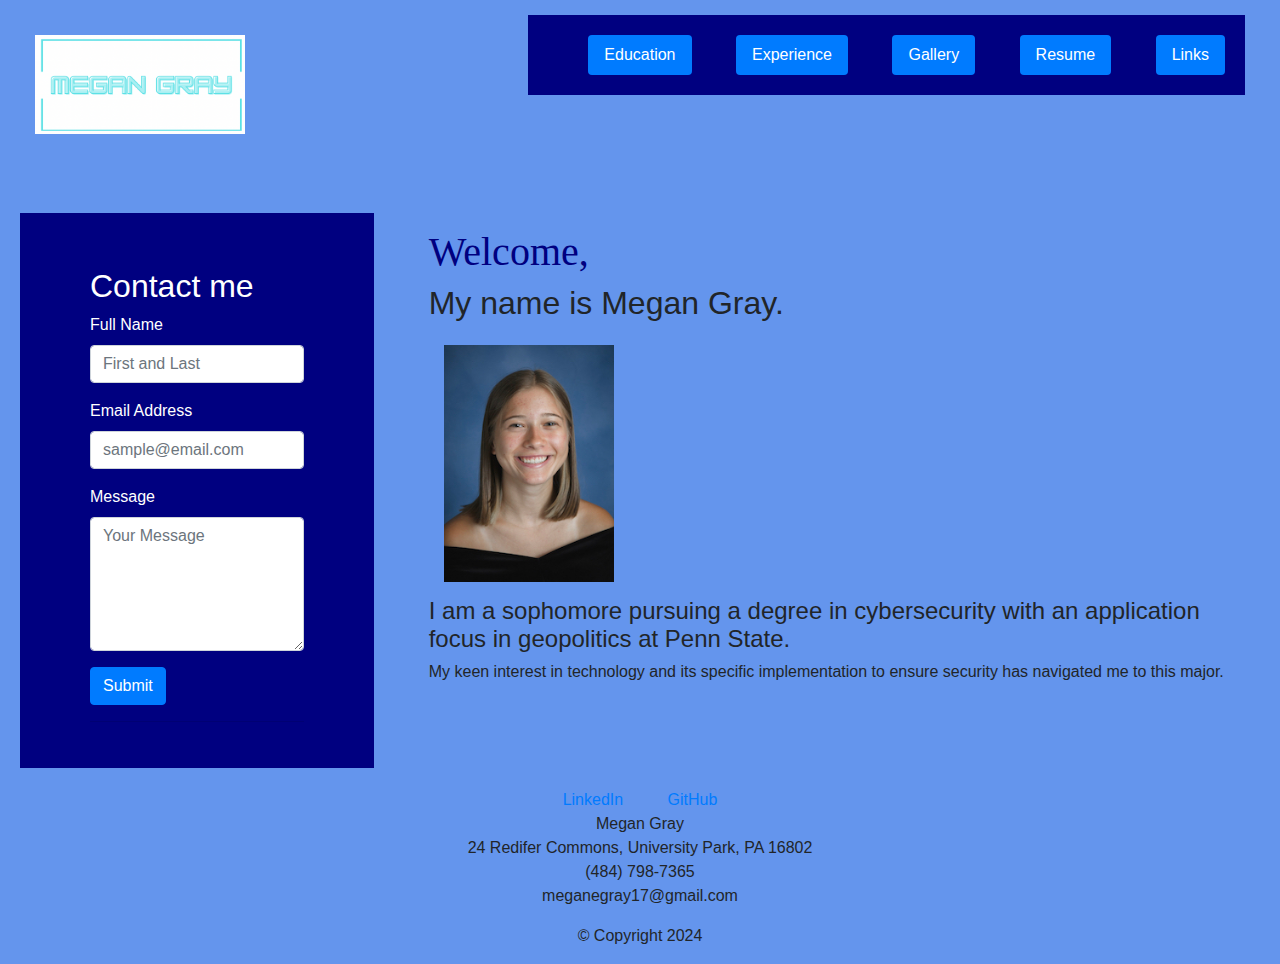
<file: index.html>
<!DOCTYPE html>
<html lang="en">
<head>
    <meta charset="UTF-8">
    <title>Megan Gray</title>
    <link rel="stylesheet" href="https://cdn.jsdelivr.net/npm/bootstrap@4.3.1/dist/css/bootstrap.min.css" integrity="sha384-ggOyR0iXCbMQv3Xipma34MD+dH/1fQ784/j6cY/iJTQUOhcWr7x9JvoRxT2MZw1T" crossorigin="anonymous">
    <link rel="stylesheet" href="resources/styles/styles.css">
</head>
<body class= "index">
<header>
    <a href="index.html">
    <img src="resources/images/up.png" alt="logo" class="logo">
    </a>

    <nav>
        <ul class="nav-pills">
            <li class="nav-item"><a class="nav-link active" href="education.html"> Education</a></li>
            <li class="nav-item"><a class="nav-link active" href="experience.html"> Experience</a></li>
            <li class="nav-item"><a class="nav-link active" href="gallery.html"> Gallery</a></li>
            <li class="nav-item"><a class="nav-link active" href="resume.html"> Resume</a></li>
            <li class="nav-item"><a class="nav-link active" href="weblinks.html"> Links</a></li>
        </ul>
    </nav>
</header>
<br>

<div class="content">
    <div class="sidebar">
        <br>

        <h2>Contact me</h2>
        <form id="fs-frm" name="simple-contact-form" accept-charset="utf-8" action="https://formspree.io/f/mwkgbbzr" method="post">
            <fieldset id="fs-frm-inputs">
                <div class="form-group">
                    <label for="full-name">Full Name</label>
                    <input type="text" class="form-control" name="name" id="full-name" placeholder="First and Last" required="">
                </div>
                <div class="form-group">
                    <label for="email-address">Email Address</label>
                    <input type="email" class="form-control" name="_replyto" id="email-address" placeholder="sample@email.com" required="">
                </div>
                <div class="form-group">
                    <label for="message">Message</label>
                    <textarea class="form-control" rows="5" name="message" id="message" placeholder="Your Message" required=""></textarea>
                </div>
                <input type="hidden" name="_subject" id="email-subject" value="Contact Form Submission">
            </fieldset>
            <button type="submit" class="btn btn-primary">Submit</button>
        </form>

        <hr>

        <div id="apiDisplay"></div>

        <script>
            const div = document.getElementById('apiDisplay');
            const url = 'https://icanhazdadjoke.com/';

            const headers = new Headers({
                'Accept': 'application/json'
            });

            fetch(url, {headers})
                .then((response) => {
                    return response.json();
                })
                .then((data) => {
                    console.log(data);
                    let p = document.createElement('p');
                    p.innerHTML = `${data.joke}`
                    div.appendChild(p);
                })
                .catch(function(error){
                    console.log(error);
                });
        </script>

    </div>

    <div class="displayContent">
        <h1 class = "Intro">Welcome,</h1>
        <h2>My name is Megan Gray.</h2>
        <img src= "resources/images/headshot.jpg" alt="headshot" class="headshot">
        <h4>I am a sophomore pursuing a degree in cybersecurity with an application focus in geopolitics
            at Penn State.</h4>
        <h6>My keen interest in technology and its specific implementation to ensure security has navigated me
        to this major.</h6>
    </div>
</div>

<footer>
    <a href="https://www.linkedin.com/in/megan-gray-317629254/">LinkedIn</a>
    <a href="https://github.com/meganegray1738">GitHub</a>
    <p> Megan Gray <br> 24 Redifer Commons, University Park, PA 16802 <br> (484) 798-7365 <br> meganegray17@gmail.com <br></p>
    <p>&copy; Copyright 2024</p>
</footer>
</body>
</html>
</file>
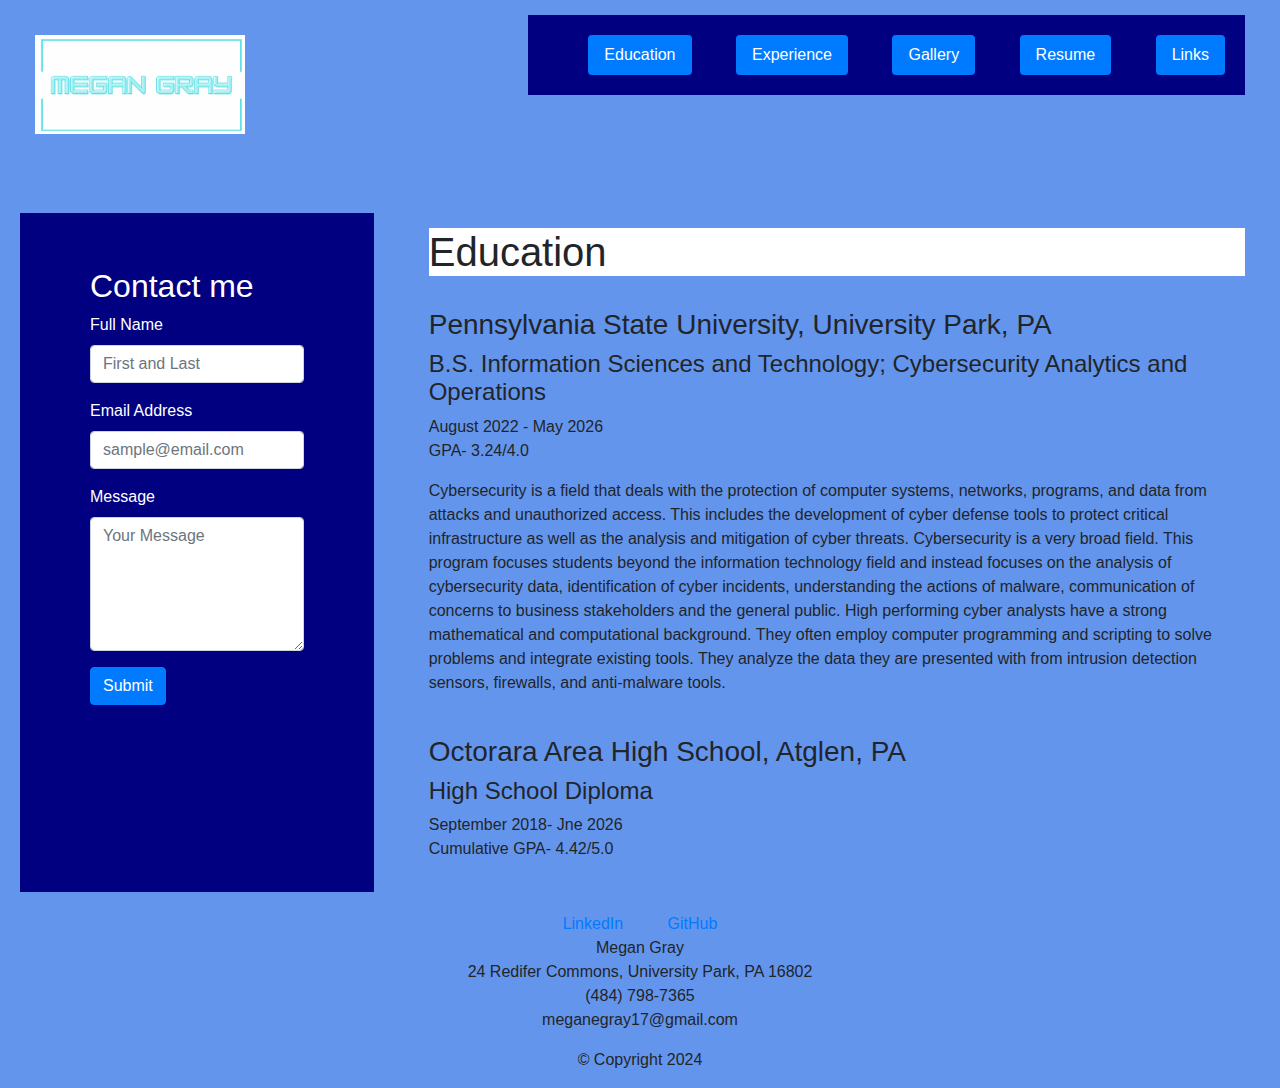
<file: education.html>
<!DOCTYPE html>
<html lang="en">
<head>
    <meta charset="UTF-8">
    <title>Megan Gray</title>
    <link rel="stylesheet" href="https://cdn.jsdelivr.net/npm/bootstrap@4.3.1/dist/css/bootstrap.min.css" integrity="sha384-ggOyR0iXCbMQv3Xipma34MD+dH/1fQ784/j6cY/iJTQUOhcWr7x9JvoRxT2MZw1T" crossorigin="anonymous">
    <link rel="stylesheet" href="resources/styles/styles.css">
</head>
<body>
<header>
    <a href="index.html">
        <img src="resources/images/up.png" alt="logo" class="logo">
    </a>

    <nav>
        <ul class="nav-pills">
            <li class="nav-item"><a class="nav-link active" href="education.html"> Education</a></li>
            <li class="nav-item"><a class="nav-link active" href="experience.html"> Experience</a></li>
            <li class="nav-item"><a class="nav-link active" href="gallery.html"> Gallery</a></li>
            <li class="nav-item"><a class="nav-link active" href="resume.html"> Resume</a></li>
            <li class="nav-item"><a class="nav-link active" href="weblinks.html"> Links</a></li>
        </ul>
    </nav>
</header>
<br>

<div class="content">
    <div class="sidebar">
        <br>

        <h2>Contact me</h2>
        <form id="fs-frm" name="simple-contact-form" accept-charset="utf-8" action="https://formspree.io/f/mwkgbbzr" method="post">
            <fieldset id="fs-frm-inputs">
                <div class="form-group">
                    <label for="full-name">Full Name</label>
                    <input type="text" class="form-control" name="name" id="full-name" placeholder="First and Last" required="">
                </div>
                <div class="form-group">
                    <label for="email-address">Email Address</label>
                    <input type="email" class="form-control" name="_replyto" id="email-address" placeholder="sample@email.com" required="">
                </div>
                <div class="form-group">
                    <label for="message">Message</label>
                    <textarea class="form-control" rows="5" name="message" id="message" placeholder="Your Message" required=""></textarea>
                </div>
                <input type="hidden" name="_subject" id="email-subject" value="Contact Form Submission">
            </fieldset>
            <button type="submit" class="btn btn-primary">Submit</button>
        </form>

        <hr>

        <div id="apiDisplay"></div>

        <script>
            const div = document.getElementById('apiDisplay');
            const url = 'https://icanhazdadjoke.com/';

            const headers = new Headers({
                'Accept': 'application/json'
            });

            fetch(url, {headers})
                .then((response) => {
                    return response.json();
                })
                .then((data) => {
                    console.log(data);
                    let p = document.createElement('p');
                    p.innerHTML = `${data.joke}`
                    div.appendChild(p);
                })
                .catch(function(error){
                    console.log(error);
                });
        </script>

    </div>

    <div class="displayContent">
        <h1>Education</h1>
        <br>
        <h3>Pennsylvania State University, University Park, PA</h3>
        <h4>B.S. Information Sciences and Technology; Cybersecurity Analytics and Operations</h4>
        <p>
            August 2022 - May 2026 <br>
            GPA- 3.24/4.0 <br>
        </p>
        <p class="CyberInfo">
            Cybersecurity is a field that deals with the protection of computer systems, networks, programs,
            and data from attacks and unauthorized access. This includes the development of cyber defense tools
            to protect critical infrastructure as well as the analysis and mitigation of cyber threats.
            Cybersecurity is a very broad field. This program focuses students beyond the information technology
            field and instead focuses on the analysis of cybersecurity data, identification of cyber incidents,
            understanding the actions of malware, communication of concerns to business  stakeholders and the
            general public. High performing cyber analysts have a strong mathematical and computational background.
            They often employ computer programming and scripting to solve problems and integrate existing tools. They
            analyze the data they are presented with from intrusion detection sensors, firewalls, and anti-malware tools.
        </p>
        <br>
        <h3>Octorara Area High School, Atglen, PA</h3>
        <h4> High School Diploma</h4>
        <p>
            September 2018- Jne 2026 <br>
            Cumulative GPA- 4.42/5.0
        </p>

    </div>
</div>

<footer>
    <a href="https://www.linkedin.com/in/megan-gray-317629254/">LinkedIn</a>
    <a href="https://github.com/meganegray1738">GitHub</a>
    <p> Megan Gray <br> 24 Redifer Commons, University Park, PA 16802 <br> (484) 798-7365 <br> meganegray17@gmail.com <br></p>
    <p>&copy; Copyright 2024</p>
</footer>
</body>
</html>
</file>
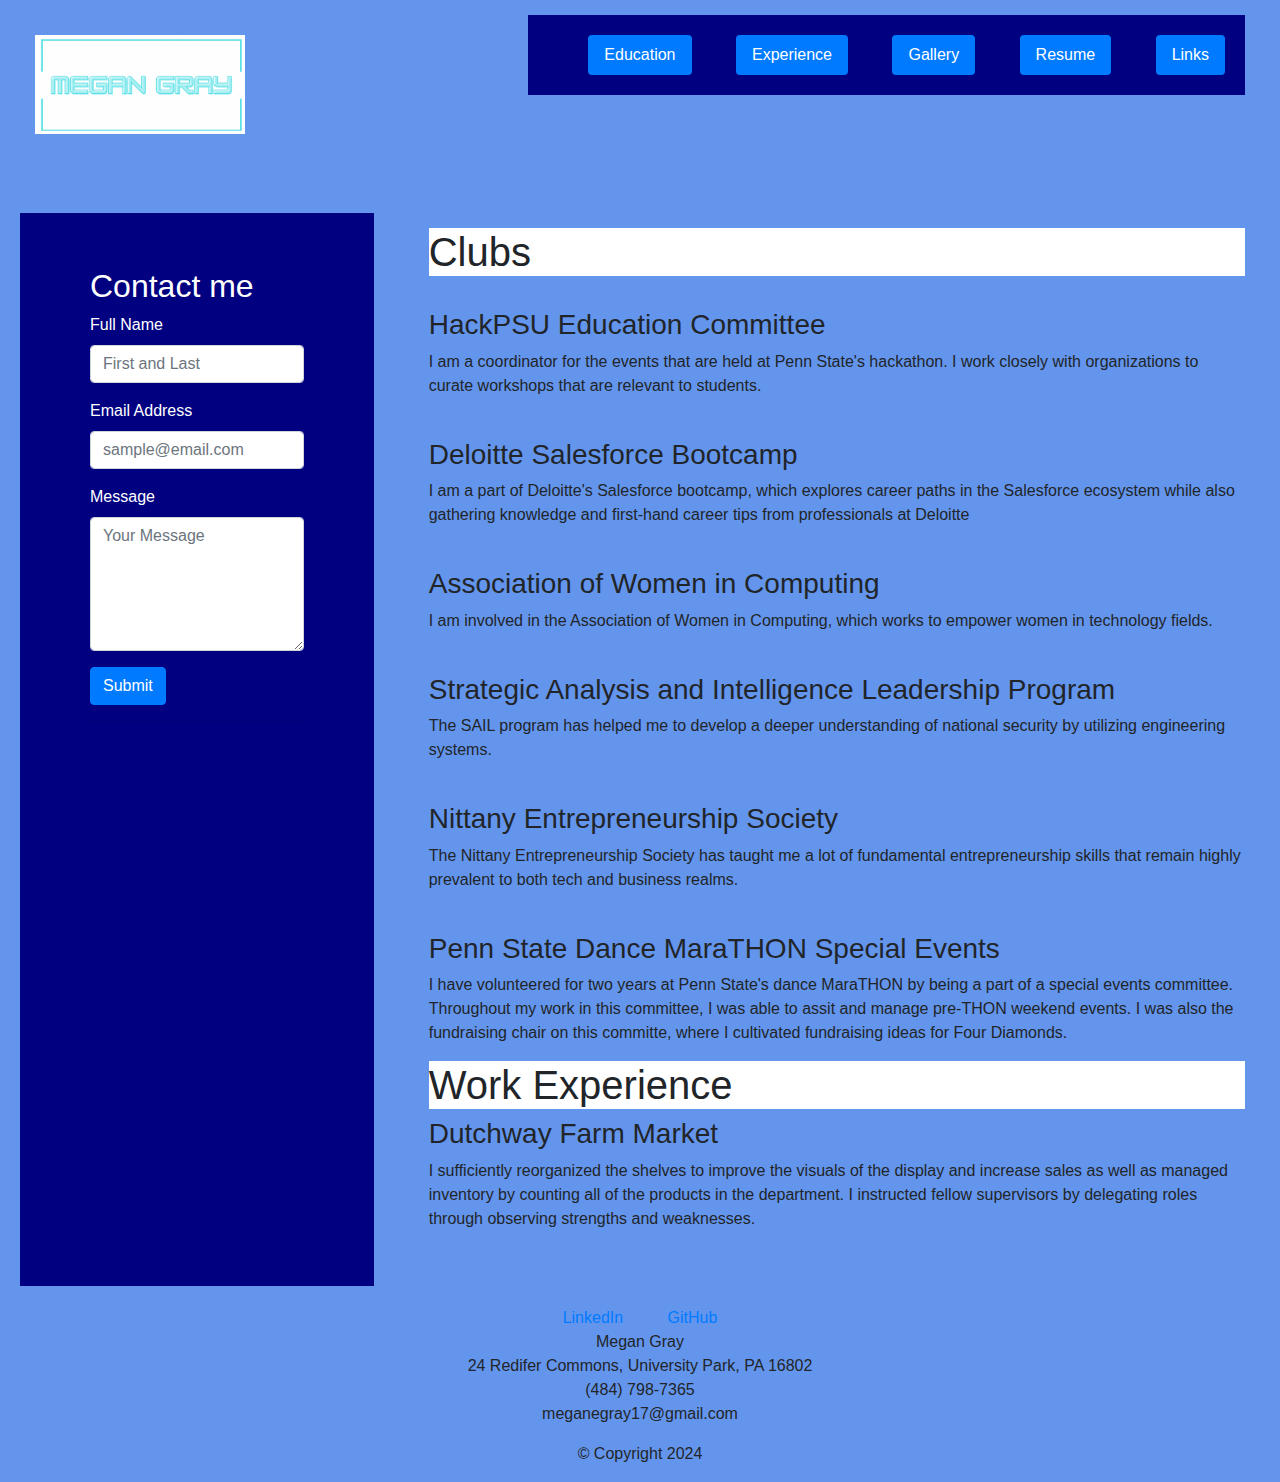
<file: experience.html>
<!DOCTYPE html>
<html lang="en">
<head>
    <meta charset="UTF-8">
    <title>Megan Gray</title>
    <link rel="stylesheet" href="https://cdn.jsdelivr.net/npm/bootstrap@4.3.1/dist/css/bootstrap.min.css" integrity="sha384-ggOyR0iXCbMQv3Xipma34MD+dH/1fQ784/j6cY/iJTQUOhcWr7x9JvoRxT2MZw1T" crossorigin="anonymous">
    <link rel="stylesheet" href="resources/styles/styles.css">
</head>
<body>
<header>
    <a href="index.html">
        <img src="resources/images/up.png" alt="logo" class="logo">
    </a>

    <nav>
        <ul class="nav-pills">
            <li class="nav-item"><a class="nav-link active" href="education.html"> Education</a></li>
            <li class="nav-item"><a class="nav-link active" href="experience.html"> Experience</a></li>
            <li class="nav-item"><a class="nav-link active" href="gallery.html"> Gallery</a></li>
            <li class="nav-item"><a class="nav-link active" href="resume.html"> Resume</a></li>
            <li class="nav-item"><a class="nav-link active" href="weblinks.html"> Links</a></li>
        </ul>
    </nav>
</header>
<br>

<div class="content">
    <div class="sidebar">
        <br>

        <h2>Contact me</h2>
        <form id="fs-frm" name="simple-contact-form" accept-charset="utf-8" action="https://formspree.io/f/mwkgbbzr" method="post">
            <fieldset id="fs-frm-inputs">
                <div class="form-group">
                    <label for="full-name">Full Name</label>
                    <input type="text" class="form-control" name="name" id="full-name" placeholder="First and Last" required="">
                </div>
                <div class="form-group">
                    <label for="email-address">Email Address</label>
                    <input type="email" class="form-control" name="_replyto" id="email-address" placeholder="sample@email.com" required="">
                </div>
                <div class="form-group">
                    <label for="message">Message</label>
                    <textarea class="form-control" rows="5" name="message" id="message" placeholder="Your Message" required=""></textarea>
                </div>
                <input type="hidden" name="_subject" id="email-subject" value="Contact Form Submission">
            </fieldset>
            <button type="submit" class="btn btn-primary">Submit</button>
        </form>

        <hr>

        <div id="apiDisplay"></div>

        <script>
            const div = document.getElementById('apiDisplay');
            const url = 'https://icanhazdadjoke.com/';

            const headers = new Headers({
                'Accept': 'application/json'
            });

            fetch(url, {headers})
                .then((response) => {
                    return response.json();
                })
                .then((data) => {
                    console.log(data);
                    let p = document.createElement('p');
                    p.innerHTML = `${data.joke}`
                    div.appendChild(p);
                })
                .catch(function(error){
                    console.log(error);
                });
        </script>
    </div>

    <div class="displayContent">
        <h1>Clubs</h1>
        <br>
        <h3>HackPSU Education Committee</h3>
        <p>
            I am a coordinator for the events that are held at Penn State's hackathon.
            I work closely with organizations to curate workshops that are relevant to
            students.
        </p>
        <br>
        <h3>Deloitte Salesforce Bootcamp</h3>
        <p>
            I am a part of Deloitte's Salesforce bootcamp, which explores career paths
            in the Salesforce ecosystem while also gathering knowledge and
            first-hand career tips from professionals at Deloitte
        </p>
        <br>
        <h3>Association of Women in Computing</h3>
        <p>
            I am involved in the Association of Women in Computing, which works
            to empower women in technology fields.
        </p>
        <br>
        <h3>Strategic Analysis and Intelligence Leadership Program</h3>
        <p>
           The SAIL program has helped me to develop a deeper understanding of national security
            by utilizing engineering systems.
        </p>
        <br>
        <h3>Nittany Entrepreneurship Society</h3>
        <p>
            The Nittany Entrepreneurship Society has taught me a lot of fundamental entrepreneurship
            skills that remain highly prevalent to both tech and business realms.
        </p>
        <br>
        <h3>Penn State Dance MaraTHON Special Events</h3>
        <p>
            I have volunteered for two years at Penn State's dance MaraTHON by being a part of a special
            events committee. Throughout my work in this committee, I was able to assit and manage
            pre-THON weekend events. I was also the fundraising chair on this committe, where I
            cultivated fundraising ideas for Four Diamonds.
        </p>
        <h1>Work Experience</h1>
        <h3>Dutchway Farm Market</h3>
        <p>
            I sufficiently reorganized the shelves to improve the visuals of the display and increase sales
            as well as managed inventory by counting all of the products in the department.
            I instructed fellow supervisors by delegating roles through observing strengths and weaknesses.
        </p>
        <br>
    </div>
</div>

<footer>
    <a href="https://www.linkedin.com/in/megan-gray-317629254/">LinkedIn</a>
    <a href="https://github.com/meganegray1738">GitHub</a>
    <p> Megan Gray <br> 24 Redifer Commons, University Park, PA 16802 <br> (484) 798-7365 <br> meganegray17@gmail.com <br></p>
    <p>&copy; Copyright 2024</p>
</footer>
</body>
</html>
</file>
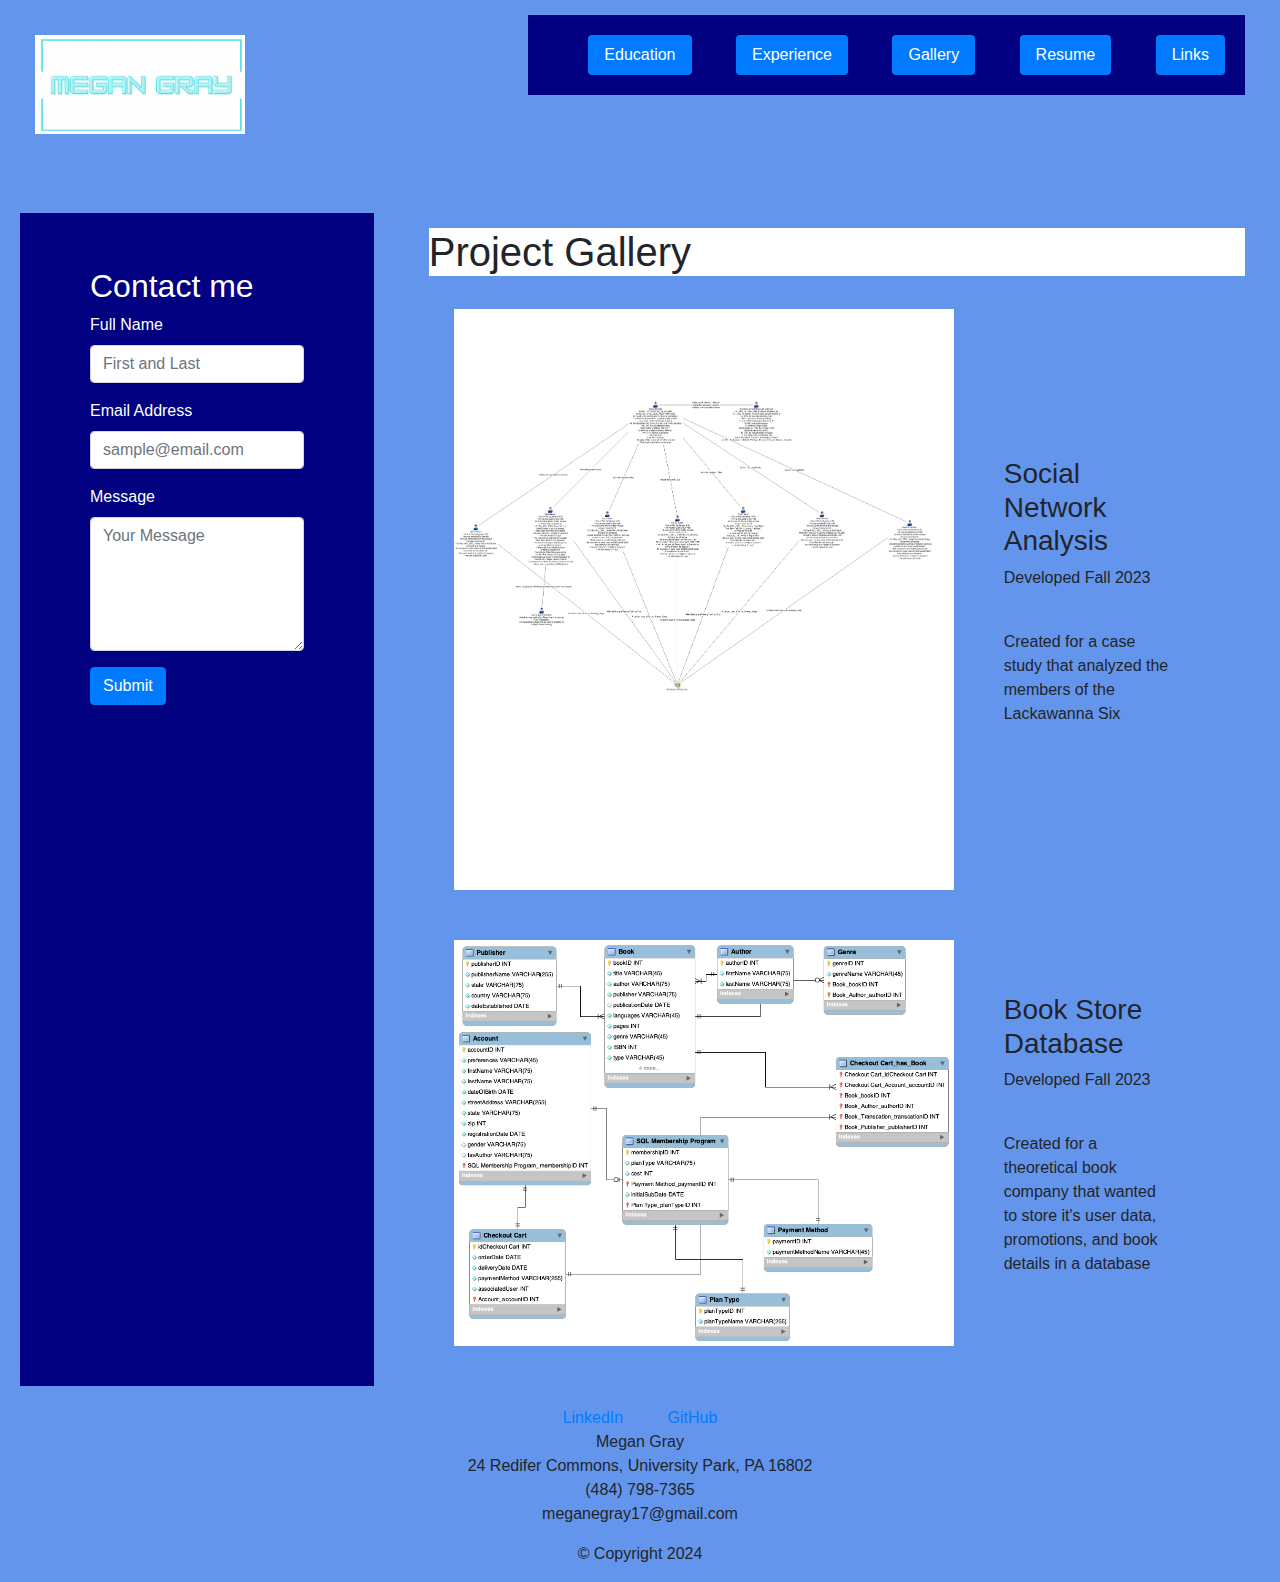
<file: gallery.html>
<!DOCTYPE html>
<html lang="en">
<head>
    <meta charset="UTF-8">
    <title>Megan Gray</title>
    <link rel="stylesheet" href="https://cdn.jsdelivr.net/npm/bootstrap@4.3.1/dist/css/bootstrap.min.css" integrity="sha384-ggOyR0iXCbMQv3Xipma34MD+dH/1fQ784/j6cY/iJTQUOhcWr7x9JvoRxT2MZw1T" crossorigin="anonymous">
    <link rel="stylesheet" href="resources/styles/styles.css">
</head>
<body>
<header>
    <a href="index.html">
        <img src="resources/images/up.png" alt="logo" class="logo">
    </a>

    <nav>
        <ul class="nav-pills">
            <li class="nav-item"><a class="nav-link active" href="education.html"> Education</a></li>
            <li class="nav-item"><a class="nav-link active" href="experience.html"> Experience</a></li>
            <li class="nav-item"><a class="nav-link active" href="gallery.html"> Gallery</a></li>
            <li class="nav-item"><a class="nav-link active" href="resume.html"> Resume</a></li>
            <li class="nav-item"><a class="nav-link active" href="weblinks.html"> Links</a></li>
        </ul>
    </nav>
</header>
<br>

<div class="content">
    <div class="sidebar">
        <br>

        <h2>Contact me</h2>
        <form id="fs-frm" name="simple-contact-form" accept-charset="utf-8" action="https://formspree.io/f/mwkgbbzr" method="post">
            <fieldset id="fs-frm-inputs">
                <div class="form-group">
                    <label for="full-name">Full Name</label>
                    <input type="text" class="form-control" name="name" id="full-name" placeholder="First and Last" required="">
                </div>
                <div class="form-group">
                    <label for="email-address">Email Address</label>
                    <input type="email" class="form-control" name="_replyto" id="email-address" placeholder="sample@email.com" required="">
                </div>
                <div class="form-group">
                    <label for="message">Message</label>
                    <textarea class="form-control" rows="5" name="message" id="message" placeholder="Your Message" required=""></textarea>
                </div>
                <input type="hidden" name="_subject" id="email-subject" value="Contact Form Submission">
            </fieldset>
            <button type="submit" class="btn btn-primary">Submit</button>
        </form>

        <hr>

        <div id="apiDisplay"></div>

        <script>
            const div = document.getElementById('apiDisplay');
            const url = 'https://icanhazdadjoke.com/';

            const headers = new Headers({
                'Accept': 'application/json'
            });

            fetch(url, {headers})
                .then((response) => {
                    return response.json();
                })
                .then((data) => {
                    console.log(data);
                    let p = document.createElement('p');
                    p.innerHTML = `${data.joke}`
                    div.appendChild(p);
                })
                .catch(function(error){
                    console.log(error);
                });
        </script>

    </div>

    <div class="displayContent">
        <h1>Project Gallery</h1>
        <table id="galleryTable"></table>
        <script>
            const table = document.getElementById('galleryTable');
            const pathToJSON = 'resources/api/data.json';

            fetch(pathToJSON)
                .then((response) => {
                return response.json();
            })
                .then((data) => {
                console.log(data);
                data.forEach((item) => {
                    const row = table.insertRow();
                    const cell1 = row.insertCell(0);
                    const cell2 = row.insertCell(1);
                    const cell3 = row.insertCell(2);

                    cell1.innerHTML = `<img src="${item.mediaLink}" alt = "Project Image">`;
                    cell2.innerHTML = `<h3>${item.title}</h3><p>${item.date}</p><br><p>${item.description}</p>`
                    })
            })
                .catch(function (error){
                    console.log(error);
            });

        </script>
    </div>
</div>

<footer>
    <a href="https://www.linkedin.com/in/megan-gray-317629254/">LinkedIn</a>
    <a href="https://github.com/meganegray1738">GitHub</a>
    <p> Megan Gray <br> 24 Redifer Commons, University Park, PA 16802 <br> (484) 798-7365 <br> meganegray17@gmail.com <br></p>
    <p>&copy; Copyright 2024</p>
</footer>
</body>

</html>
</file>
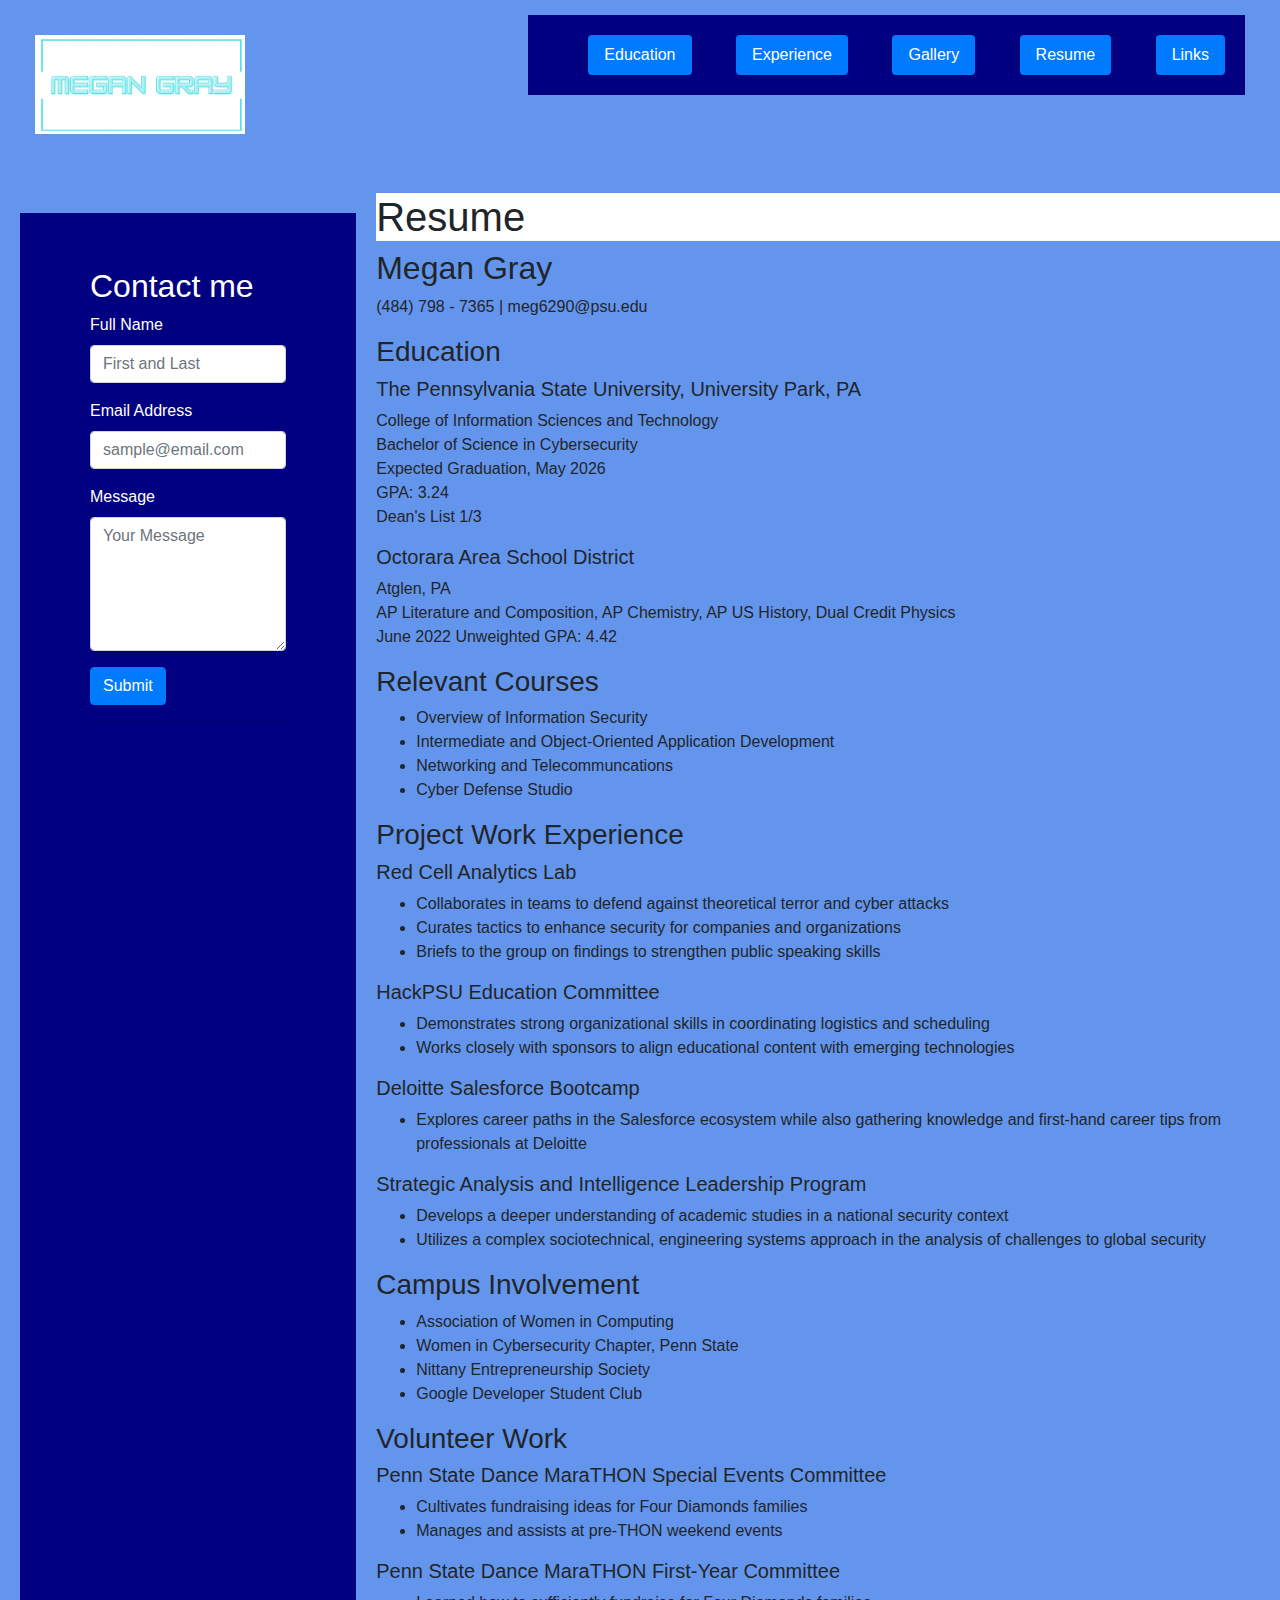
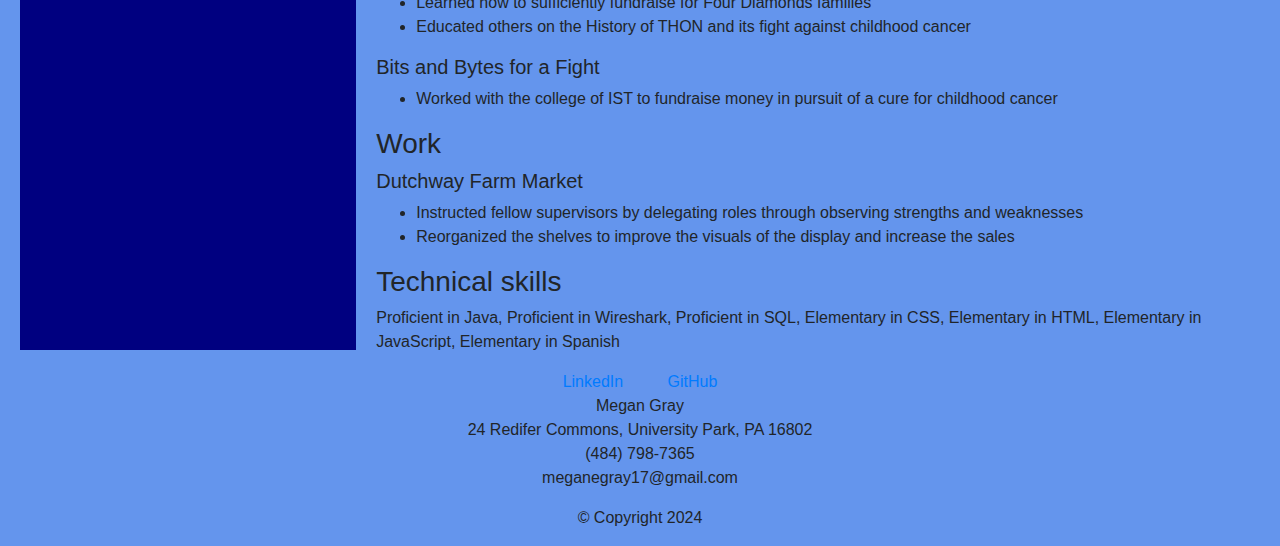
<file: resume.html>
<!DOCTYPE html>
<html lang="en">
<head>
    <meta charset="UTF-8">
    <title>Megan Gray</title>
    <link rel="stylesheet" href="https://cdn.jsdelivr.net/npm/bootstrap@4.3.1/dist/css/bootstrap.min.css" integrity="sha384-ggOyR0iXCbMQv3Xipma34MD+dH/1fQ784/j6cY/iJTQUOhcWr7x9JvoRxT2MZw1T" crossorigin="anonymous">
    <link rel="stylesheet" href="resources/styles/styles.css">
</head>
<body>
<header>
    <a href="index.html">
        <img src="resources/images/up.png" alt="logo" class="logo">
    </a>

    <nav>
        <ul class="nav-pills">
            <li class="nav-item"><a class="nav-link active" href="education.html"> Education</a></li>
            <li class="nav-item"><a class="nav-link active" href="experience.html"> Experience</a></li>
            <li class="nav-item"><a class="nav-link active" href="gallery.html"> Gallery</a></li>
            <li class="nav-item"><a class="nav-link active" href="resume.html"> Resume</a></li>
            <li class="nav-item"><a class="nav-link active" href="weblinks.html"> Links</a></li>
        </ul>
    </nav>
</header>
<br>

<div class="content">
    <div class="sidebar">
        <br>

        <h2>Contact me</h2>
        <form id="fs-frm" name="simple-contact-form" accept-charset="utf-8" action="https://formspree.io/f/mwkgbbzr" method="post">
            <fieldset id="fs-frm-inputs">
                <div class="form-group">
                    <label for="full-name">Full Name</label>
                    <input type="text" class="form-control" name="name" id="full-name" placeholder="First and Last" required="">
                </div>
                <div class="form-group">
                    <label for="email-address">Email Address</label>
                    <input type="email" class="form-control" name="_replyto" id="email-address" placeholder="sample@email.com" required="">
                </div>
                <div class="form-group">
                    <label for="message">Message</label>
                    <textarea class="form-control" rows="5" name="message" id="message" placeholder="Your Message" required=""></textarea>
                </div>
                <input type="hidden" name="_subject" id="email-subject" value="Contact Form Submission">
            </fieldset>
            <button type="submit" class="btn btn-primary">Submit</button>
        </form>

        <hr>

        <div id="apiDisplay"></div>

        <script>
            const div = document.getElementById('apiDisplay');
            const url = 'https://icanhazdadjoke.com/';

            const headers = new Headers({
                'Accept': 'application/json'
            });

            fetch(url, {headers})
                .then((response) => {
                    return response.json();
                })
                .then((data) => {
                    console.log(data);
                    let p = document.createElement('p');
                    p.innerHTML = `${data.joke}`
                    div.appendChild(p);
                })
                .catch(function(error){
                    console.log(error);
                });
        </script>

    </div>

    <div class="resume">
        <h1>Resume</h1>
        <h2>Megan Gray</h2>
        <p>(484) 798 - 7365 | meg6290@psu.edu</p>
        <h3>Education</h3>

        <h5>The Pennsylvania State University, University Park, PA</h5>
            <p>College of Information Sciences and Technology <br>
            Bachelor of Science in Cybersecurity <br>
            Expected Graduation, May 2026 <br>
            GPA: 3.24 <br>
            Dean's List 1/3 <br>
        </p>
        <h5>Octorara Area School District</h5>
        <p>
            Atglen, PA <br>
            AP Literature and Composition, AP Chemistry, AP US History, Dual Credit Physics <br>  	                                         June 2022
            Unweighted GPA: 4.42 <br>
        </p>

        <h3>Relevant Courses</h3>
        <ul>
            <li>Overview of Information Security</li>
            <li>Intermediate and Object-Oriented Application Development</li>
            <li>Networking and Telecommuncations</li>
            <li>Cyber Defense Studio</li>
        </ul>

        <h3>Project Work Experience</h3>
        <h5>Red Cell Analytics Lab</h5>
        <ul>
            <li>Collaborates in teams to defend against theoretical terror and cyber attacks</li>
            <li>Curates tactics to enhance security for companies and organizations</li>
            <li>Briefs to the group on findings to strengthen public speaking skills</li>
        </ul>
        <h5>HackPSU Education Committee</h5>
        <ul>
            <li>Demonstrates strong organizational skills in coordinating logistics and scheduling</li>
            <li>Works closely with sponsors to align educational content with emerging technologies</li>
        </ul>
        <h5>Deloitte Salesforce Bootcamp</h5>
        <ul>
            <li>Explores career paths in the Salesforce ecosystem while also gathering knowledge and
                first-hand career tips from professionals at Deloitte
            </li>
        </ul>
        <h5>Strategic Analysis and Intelligence Leadership Program</h5>
        <ul>
            <li>Develops a deeper understanding of academic studies in a national security context</li>
            <li>Utilizes a complex sociotechnical, engineering systems approach in the analysis of challenges to global security</li>
        </ul>

        <h3>Campus Involvement</h3>
        <ul>
            <li>Association of Women in Computing</li>
            <li>Women in Cybersecurity Chapter, Penn State</li>
            <li>Nittany Entrepreneurship Society</li>
            <li>Google Developer Student Club</li>
        </ul>

        <h3>Volunteer Work</h3>
        <h5>Penn State Dance MaraTHON Special Events Committee</h5>
        <ul>
            <li>Cultivates fundraising ideas for Four Diamonds families </li>
            <li>Manages and assists at pre-THON weekend events</li>
        </ul>
        <h5>Penn State Dance MaraTHON First-Year Committee</h5>
        <ul>
            <li>Learned how to sufficiently fundraise for Four Diamonds families</li>
            <li>Educated others on the History of THON and its fight against childhood cancer</li>
        </ul>
        <h5>Bits and Bytes for a Fight</h5>
        <ul>
            <li>Worked with the college of IST to fundraise money in pursuit of a cure for childhood cancer
            </li>
        </ul>

        <h3>Work</h3>
        <h5>Dutchway Farm Market</h5>
        <ul>
            <li>Instructed fellow supervisors by delegating roles through observing strengths and weaknesses</li>
            <li>Reorganized the shelves to improve the visuals of the display and increase the sales
            </li>
        </ul>

        <h3>Technical skills</h3>
        <p>Proficient in Java,    Proficient  in Wireshark,    Proficient in SQL,     Elementary in CSS,     Elementary  in HTML,    Elementary in JavaScript,    Elementary in Spanish
        </p>
    </div>
</div>

<footer>
    <a href="https://www.linkedin.com/in/megan-gray-317629254/">LinkedIn</a>
    <a href="https://github.com/meganegray1738">GitHub</a>
    <p> Megan Gray <br> 24 Redifer Commons, University Park, PA 16802 <br> (484) 798-7365 <br> meganegray17@gmail.com <br></p>
    <p>&copy; Copyright 2024</p>
</footer>
</body>
</html>
</file>
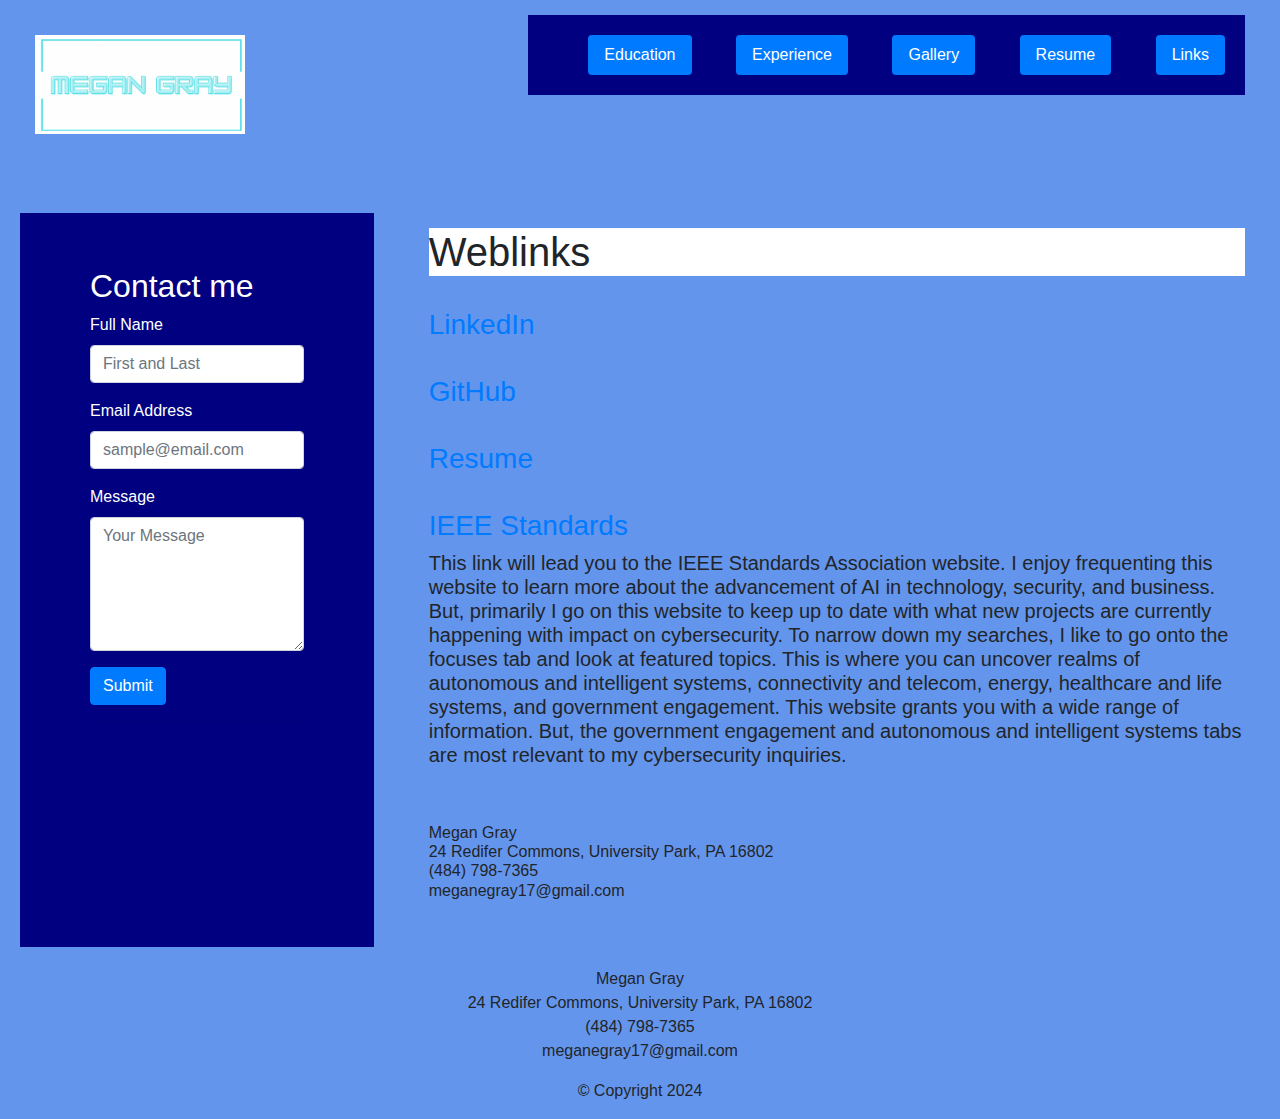
<file: weblinks.html>
<!DOCTYPE html>
<html lang="en">
<head>
    <meta charset="UTF-8">
    <title>Megan Gray</title>
    <link rel="stylesheet" href="https://cdn.jsdelivr.net/npm/bootstrap@4.3.1/dist/css/bootstrap.min.css" integrity="sha384-ggOyR0iXCbMQv3Xipma34MD+dH/1fQ784/j6cY/iJTQUOhcWr7x9JvoRxT2MZw1T" crossorigin="anonymous">
    <link rel="stylesheet" href="resources/styles/styles.css">
</head>
<body>
<header>
    <a href="index.html">
        <img src="resources/images/up.png" alt="logo" class="logo">
    </a>

    <nav>
        <ul class="nav-pills">
            <li class="nav-item"><a class="nav-link active" href="education.html"> Education</a></li>
            <li class="nav-item"><a class="nav-link active" href="experience.html"> Experience</a></li>
            <li class="nav-item"><a class="nav-link active" href="gallery.html"> Gallery</a></li>
            <li class="nav-item"><a class="nav-link active" href="resume.html"> Resume</a></li>
            <li class="nav-item"><a class="nav-link active" href="weblinks.html"> Links</a></li>
        </ul>
    </nav>
</header>
<br>

<div class="content">
    <div class="sidebar">
        <br>

        <h2>Contact me</h2>
        <form id="fs-frm" name="simple-contact-form" accept-charset="utf-8" action="https://formspree.io/f/mwkgbbzr" method="post">
            <fieldset id="fs-frm-inputs">
                <div class="form-group">
                    <label for="full-name">Full Name</label>
                    <input type="text" class="form-control" name="name" id="full-name" placeholder="First and Last" required="">
                </div>
                <div class="form-group">
                    <label for="email-address">Email Address</label>
                    <input type="email" class="form-control" name="_replyto" id="email-address" placeholder="sample@email.com" required="">
                </div>
                <div class="form-group">
                    <label for="message">Message</label>
                    <textarea class="form-control" rows="5" name="message" id="message" placeholder="Your Message" required=""></textarea>
                </div>
                <input type="hidden" name="_subject" id="email-subject" value="Contact Form Submission">
            </fieldset>
            <button type="submit" class="btn btn-primary">Submit</button>
        </form>

        <hr>

        <div id="apiDisplay"></div>

        <script>
            const div = document.getElementById('apiDisplay');
            const url = 'https://icanhazdadjoke.com/';

            const headers = new Headers({
                'Accept': 'application/json'
            });

            fetch(url, {headers})
                .then((response) => {
                    return response.json();
                })
                .then((data) => {
                    console.log(data);
                    let p = document.createElement('p');
                    p.innerHTML = `${data.joke}`
                    div.appendChild(p);
                })
                .catch(function(error){
                    console.log(error);
                });
        </script>

    </div>

    <div class="displayContent">
        <h1>Weblinks</h1>
        <br>
        <h3>
        <a href="https://www.linkedin.com/in/megan-gray-317629254/">LinkedIn</a>
            <br>
            <br>
        <a href="https://github.com/meganegray1738">GitHub</a>
            <br>
            <br>
        <a href="resources/documents/resume.pdf" target="_blank">Resume</a>
            <br>
            <br>
        <a href="https://standards.ieee.org/">IEEE Standards</a>
        </h3>
        <h5>
            This link will lead you to the IEEE Standards Association website. I enjoy frequenting this website
            to learn more about the advancement of AI in technology, security, and business. But, primarily
            I go on this website to keep up to date with what new projects are currently happening with impact on
            cybersecurity. To narrow down my searches, I like to go onto the focuses tab and look at featured topics.
            This is where you can uncover realms of autonomous and intelligent systems, connectivity and telecom,
            energy, healthcare and life systems, and government engagement. This website grants you with a wide range
            of information. But, the government engagement and autonomous and intelligent systems tabs are most relevant
            to my cybersecurity inquiries.
        </h5>
        <br>
        <br>
        <h6>
            Megan Gray <br>
            24 Redifer Commons, University Park, PA 16802 <br>
            (484) 798-7365 <br>
            meganegray17@gmail.com <br>
        </h6>
        <br>

    </div>
</div>

<footer>
    <p> Megan Gray <br> 24 Redifer Commons, University Park, PA 16802 <br> (484) 798-7365 <br> meganegray17@gmail.com <br></p>
    <p>&copy; Copyright 2024</p>
</footer>
</body>
</html>
</file>
<file: resources/styles/styles.css>
body {
    background-color: cornflowerblue;
}

header {
    padding: 15px;
    display: flex;
    justify-content: space-between;
}

.logo{
    padding: 20px;
    width: 250px;
}

.headshot {
    padding: 15px;
    width: 200px;
    object-position: center;
}

.nav-pills{
    background-color: navy;
}
header nav {
    margin-right: 20px;
    color: navy;
}
header nav li {
    display: inline-block;
    list-style-type: none;
    margin: 20px;
}

.content {
    display: flex;
}

.content .sidebar {
    margin: 70px;
}

.content .sidebar {
    list-style-type: none;
    margin: 20px;
}

.content .sidebar {
    padding: 30px 70px;
    max-width: 500px;
    background-color: navy;
    color: white;
}

.content .displayContent {
    width: 75%;
    padding: 35px;
}

.Intro {
    color: navy;
    font-family: "Arial Rounded MT Bold";
    background-color: cornflowerblue;
}

h1 {
    background-color: white;
}

table td {
    padding: 25px;
}

table tr {
    margin-bottom: 15px;
}

img {
    vertical-align: middle;
    border-style: none;
    width: 500px;
}

footer {
    text-align: center;
}

footer a {
    margin: 20px;
}
</file>
